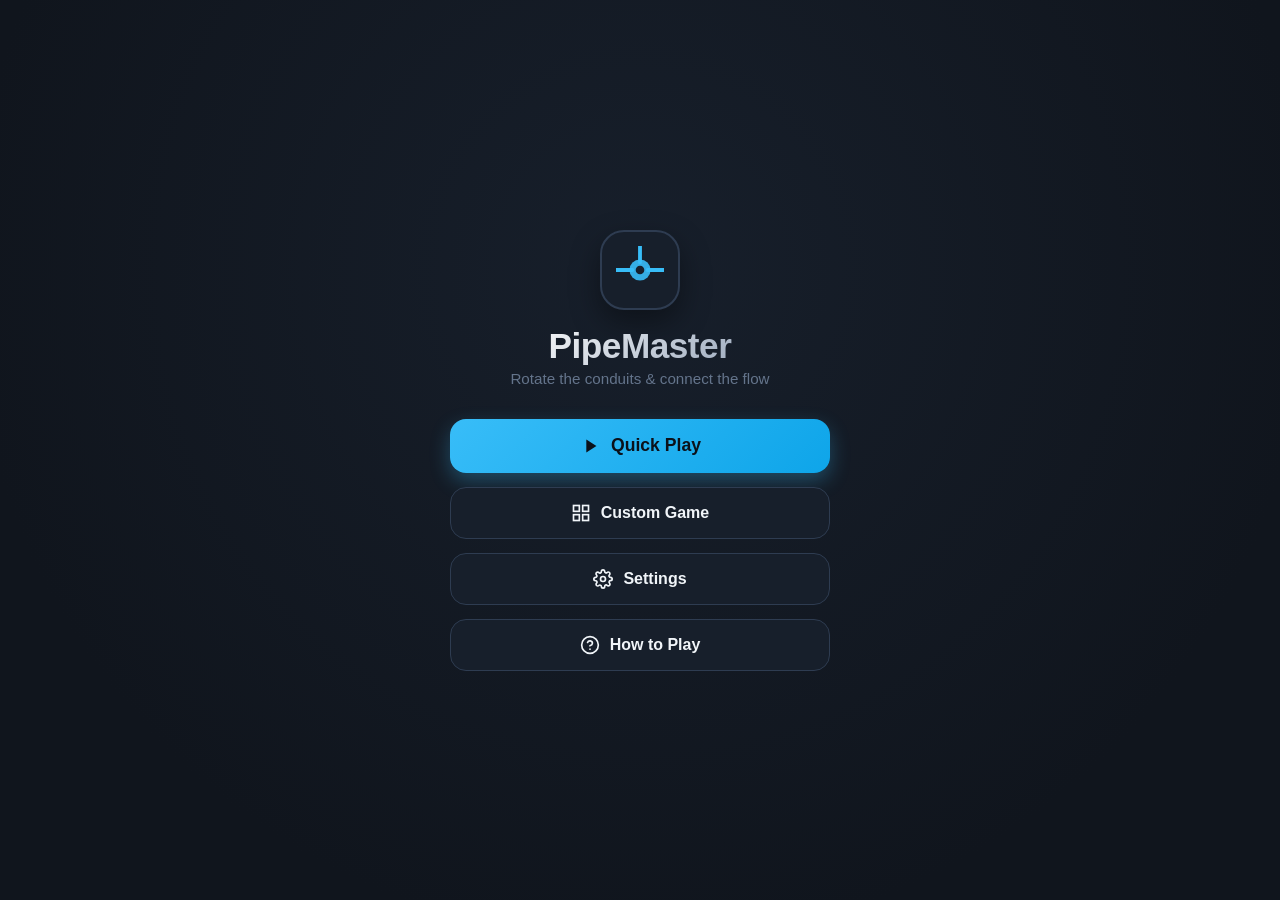
<file: index.html>
<!DOCTYPE html>
<html lang="en">
<head>
    <meta charset="UTF-8">
    <meta name="viewport" content="width=device-width, initial-scale=1.0, maximum-scale=1.0, user-scalable=no, viewport-fit=cover">
    <title>PipeMaster</title>
    <meta name="theme-color" content="#10151d">
    <meta name="apple-mobile-web-app-capable" content="yes">
    <meta name="apple-mobile-web-app-status-bar-style" content="black-translucent">
    <link rel="manifest" href="manifest.json">
    <link rel="stylesheet" href="css/style.css">
</head>
<body class="theme-minimal-dark">

<div id="app-container">

    <!-- ====================================================================
         1. MAIN MENU SCREEN
         ==================================================================== -->
    <div id="screen-menu" class="app-screen active">
        <div class="menu-content">
            <div class="logo-header">
                <div class="logo-icon-wrap">
                    <svg viewBox="0 0 100 100" width="48" height="48">
                        <circle cx="50" cy="50" r="22" fill="currentColor" opacity="0.9"/>
                        <circle cx="50" cy="50" r="9" fill="var(--bg-surface)"/>
                        <path d="M 34 50 L 0 50 M 66 50 L 100 50 M 50 34 L 50 0" stroke="currentColor" stroke-width="8" stroke-linecap="round"/>
                    </svg>
                </div>
                <h1 class="app-title">PipeMaster</h1>
                <p class="app-subtitle">Rotate the conduits & connect the flow</p>
            </div>

            <div class="menu-btn-group">
                <button id="btn-quick-play" class="btn-menu-primary">
                    <svg viewBox="0 0 24 24" width="22" height="22" fill="currentColor">
                        <path d="M8 5v14l11-7z"/>
                    </svg>
                    Quick Play
                </button>

                <button id="btn-custom-play" class="btn-menu-secondary">
                    <svg viewBox="0 0 24 24" width="20" height="20" fill="none" stroke="currentColor" stroke-width="2" stroke-linecap="round">
                        <rect x="3" y="3" width="7" height="7"/>
                        <rect x="14" y="3" width="7" height="7"/>
                        <rect x="14" y="14" width="7" height="7"/>
                        <rect x="3" y="14" width="7" height="7"/>
                    </svg>
                    Custom Game
                </button>

                <button id="btn-menu-settings" class="btn-menu-secondary">
                    <svg viewBox="0 0 24 24" width="20" height="20" fill="none" stroke="currentColor" stroke-width="2" stroke-linecap="round">
                        <circle cx="12" cy="12" r="3"/>
                        <path d="M19.4 15a1.65 1.65 0 0 0 .33 1.82l.06.06a2 2 0 0 1 0 2.83 2 2 0 0 1-2.83 0l-.06-.06a1.65 1.65 0 0 0-1.82-.33 1.65 1.65 0 0 0-1 1.51V21a2 2 0 0 1-2 2 2 2 0 0 1-2-2v-.09A1.65 1.65 0 0 0 9 19.4a1.65 1.65 0 0 0-1.82.33l-.06.06a2 2 0 0 1-2.83 0 2 2 0 0 1 0-2.83l.06-.06a1.65 1.65 0 0 0 .33-1.82 1.65 1.65 0 0 0-1.51-1H3a2 2 0 0 1-2-2 2 2 0 0 1 2-2h.09A1.65 1.65 0 0 0 4.6 9a1.65 1.65 0 0 0-.33-1.82l-.06-.06a2 2 0 0 1 0-2.83 2 2 0 0 1 2.83 0l.06.06a1.65 1.65 0 0 0 1.82.33H9a1.65 1.65 0 0 0 1-1.51V3a2 2 0 0 1 2-2 2 2 0 0 1 2 2v.09a1.65 1.65 0 0 0 1 1.51 1.65 1.65 0 0 0 1.82-.33l.06-.06a2 2 0 0 1 2.83 0 2 2 0 0 1 0 2.83l-.06.06a1.65 1.65 0 0 0-.33 1.82V9a1.65 1.65 0 0 0 1.51 1H21a2 2 0 0 1 2 2 2 2 0 0 1-2 2h-.09a1.65 1.65 0 0 0-1.51 1z"/>
                    </svg>
                    Settings
                </button>

                <button id="btn-how-to-play" class="btn-menu-secondary">
                    <svg viewBox="0 0 24 24" width="20" height="20" fill="none" stroke="currentColor" stroke-width="2" stroke-linecap="round">
                        <circle cx="12" cy="12" r="10"/>
                        <path d="M9.09 9a3 3 0 0 1 5.83 1c0 2-3 3-3 3"/>
                        <line x1="12" y1="17" x2="12.01" y2="17"/>
                    </svg>
                    How to Play
                </button>
            </div>
        </div>
    </div>

    <!-- ====================================================================
         2. IN-GAME SCREEN
         ==================================================================== -->
    <div id="screen-game" class="app-screen">
        <!-- Top Navigation Header -->
        <header class="game-header">
            <div class="header-left">
                <button id="btn-back-menu" class="icon-btn" aria-label="Back">
                    <svg viewBox="0 0 24 24" width="24" height="24" fill="none" stroke="currentColor" stroke-width="2.5" stroke-linecap="round">
                        <path d="M19 12H5M12 19l-7-7 7-7"/>
                    </svg>
                </button>
            </div>

            <div id="level-title" class="header-center">6x6 · Medium</div>

            <div class="header-right">
                <button id="btn-share-top" class="icon-btn" aria-label="Share">
                    <svg viewBox="0 0 24 24" width="20" height="20" fill="none" stroke="currentColor" stroke-width="2" stroke-linecap="round">
                        <circle cx="18" cy="5" r="3"/>
                        <circle cx="6" cy="12" r="3"/>
                        <circle cx="18" cy="19" r="3"/>
                        <line x1="8.59" y1="13.51" x2="15.42" y2="17.49"/>
                        <line x1="15.41" y1="6.51" x2="8.59" y2="10.49"/>
                    </svg>
                </button>
                <button id="btn-game-help" class="icon-btn" aria-label="Help">
                    <svg viewBox="0 0 24 24" width="20" height="20" fill="none" stroke="currentColor" stroke-width="2" stroke-linecap="round">
                        <circle cx="12" cy="12" r="10"/>
                        <path d="M9.09 9a3 3 0 0 1 5.83 1c0 2-3 3-3 3"/>
                        <line x1="12" y1="17" x2="12.01" y2="17"/>
                    </svg>
                </button>
                <button id="btn-game-settings" class="icon-btn" aria-label="Settings">
                    <svg viewBox="0 0 24 24" width="20" height="20" fill="none" stroke="currentColor" stroke-width="2" stroke-linecap="round">
                        <circle cx="12" cy="12" r="3"/>
                        <path d="M19.4 15a1.65 1.65 0 0 0 .33 1.82l.06.06a2 2 0 0 1 0 2.83 2 2 0 0 1-2.83 0l-.06-.06a1.65 1.65 0 0 0-1.82-.33 1.65 1.65 0 0 0-1 1.51V21a2 2 0 0 1-2 2 2 2 0 0 1-2-2v-.09A1.65 1.65 0 0 0 9 19.4a1.65 1.65 0 0 0-1.82.33l-.06.06a2 2 0 0 1-2.83 0 2 2 0 0 1 0-2.83l.06-.06a1.65 1.65 0 0 0 .33-1.82 1.65 1.65 0 0 0-1.51-1H3a2 2 0 0 1-2-2 2 2 0 0 1 2-2h.09A1.65 1.65 0 0 0 4.6 9a1.65 1.65 0 0 0-.33-1.82l-.06-.06a2 2 0 0 1 0-2.83 2 2 0 0 1 2.83 0l.06.06a1.65 1.65 0 0 0 1.82.33H9a1.65 1.65 0 0 0 1-1.51V3a2 2 0 0 1 2-2 2 2 0 0 1 2 2v.09a1.65 1.65 0 0 0 1 1.51 1.65 1.65 0 0 0 1.82-.33l.06-.06a2 2 0 0 1 2.83 0 2 2 0 0 1 0 2.83l-.06.06a1.65 1.65 0 0 0-.33 1.82V9a1.65 1.65 0 0 0 1.51 1H21a2 2 0 0 1 2 2 2 2 0 0 1-2 2h-.09a1.65 1.65 0 0 0-1.51 1z"/>
                    </svg>
                </button>
                <button id="btn-next-level-top" class="icon-btn" aria-label="Skip Level">
                    <svg viewBox="0 0 24 24" width="22" height="22" fill="none" stroke="currentColor" stroke-width="2.5" stroke-linecap="round">
                        <path d="M13 17l5-5-5-5M6 17l5-5-5-5"/>
                    </svg>
                </button>
            </div>
        </header>

        <!-- Big Monospace Timer Display -->
        <div class="timer-container">
            <span id="game-timer" class="timer-display">00:00</span>
        </div>

        <!-- Centered Pipes Grid Board -->
        <div class="board-wrapper">
            <div id="board-container" class="pipes-grid"></div>
        </div>

        <!-- Bottom Controls & Floating Action Button -->
        <div class="game-bottom-bar">
            <!-- Magic Wand / Lightbulb Hint FAB -->
            <button id="btn-hint" class="fab-hint-btn" aria-label="Hint">
                <span id="hint-badge" class="hint-badge-counter">25</span>
                <svg viewBox="0 0 24 24" width="28" height="28" fill="none" stroke="currentColor" stroke-width="2" stroke-linecap="round" stroke-linejoin="round">
                    <path d="M12 2C8.13 2 5 5.13 5 9c0 2.38 1.19 4.47 3 5.74V17c0 .55.45 1 1 1h6c.55 0 1-.45 1-1v-2.26c1.81-1.27 3-3.36 3-5.74 0-3.87-3.13-7-7-7z"/>
                    <path d="M9 21h6M10 17h4"/>
                </svg>
            </button>

            <!-- Secondary Toolbar -->
            <div class="game-sub-toolbar">
                <button id="btn-undo" class="btn-tool">
                    <svg viewBox="0 0 24 24" width="16" height="16" fill="none" stroke="currentColor" stroke-width="2.5" stroke-linecap="round">
                        <path d="M3 7v6h6"/>
                        <path d="M21 17a9 9 0 0 0-9-9 9 9 0 0 0-6 2.3L3 13"/>
                    </svg>
                    Undo
                </button>
                <button id="btn-restart" class="btn-tool">
                    <svg viewBox="0 0 24 24" width="16" height="16" fill="none" stroke="currentColor" stroke-width="2.5" stroke-linecap="round">
                        <path d="M21.5 2v6h-6M21.34 15.57a10 10 0 1 1-.57-8.38l5.67-5.67"/>
                    </svg>
                    Restart
                </button>
                <button id="btn-share-bottom" class="btn-tool">
                    <svg viewBox="0 0 24 24" width="16" height="16" fill="none" stroke="currentColor" stroke-width="2" stroke-linecap="round">
                        <circle cx="18" cy="5" r="3"/>
                        <circle cx="6" cy="12" r="3"/>
                        <circle cx="18" cy="19" r="3"/>
                        <line x1="8.59" y1="13.51" x2="15.42" y2="17.49"/>
                        <line x1="15.41" y1="6.51" x2="8.59" y2="10.49"/>
                    </svg>
                    Share
                </button>
                <button id="btn-mute" class="btn-tool">
                    <svg viewBox="0 0 24 24" width="16" height="16" fill="none" stroke="currentColor" stroke-width="2" stroke-linecap="round">
                        <polygon points="11 5 6 9 2 9 2 15 6 15 11 19 11 5"/>
                        <path d="M19.07 4.93a10 10 0 0 1 0 14.14M15.54 8.46a5 5 0 0 1 0 7.07"/>
                    </svg>
                    Sound
                </button>
            </div>
        </div>
    </div>

    <!-- ====================================================================
         3. CUSTOM GAME MODAL
         ==================================================================== -->
    <div id="modal-custom" class="modal-overlay">
        <div class="modal-dialog">
            <div class="modal-header">
                <h2 class="modal-title">Custom Game</h2>
                <button class="icon-btn btn-close-modal">✕</button>
            </div>
            <div class="modal-body">
                <div class="form-group">
                    <div class="form-label">
                        <span>Rows</span>
                        <span id="custom-rows-val">6</span>
                    </div>
                    <input id="custom-rows" class="range-slider" type="range" min="3" max="12" value="6">
                </div>

                <div class="form-group">
                    <div class="form-label">
                        <span>Columns</span>
                        <span id="custom-cols-val">6</span>
                    </div>
                    <input id="custom-cols" class="range-slider" type="range" min="3" max="12" value="6">
                </div>

                <div class="form-group">
                    <label class="form-label">Difficulty</label>
                    <select id="custom-diff" class="form-select">
                        <option value="easy">Easy (Relaxed Curves)</option>
                        <option value="medium" selected>Medium (Standard Network)</option>
                        <option value="hard">Hard (Dense Loops & Tees)</option>
                        <option value="master">Master (Complex Intersections)</option>
                    </select>
                </div>

                <div class="toggle-switch-wrap">
                    <div class="toggle-label-desc">
                        <span class="form-label">Color-Coded Portals 🌀</span>
                        <span class="toggle-subtext">Water teleports between paired colored portals</span>
                    </div>
                    <label class="switch">
                        <input id="custom-portals" type="checkbox">
                        <span class="slider"></span>
                    </label>
                </div>

                <button id="btn-start-custom" class="btn-menu-primary" style="margin-top: 10px;">
                    Start Game
                </button>
            </div>
        </div>
    </div>

    <!-- ====================================================================
         4. SETTINGS MODAL
         ==================================================================== -->
    <div id="modal-settings" class="modal-overlay">
        <div class="modal-dialog">
            <div class="modal-header">
                <h2 class="modal-title">Settings</h2>
                <button class="icon-btn btn-close-modal">✕</button>
            </div>
            <div class="modal-body">
                <div class="form-group">
                    <label class="form-label">Default Difficulty</label>
                    <select id="setting-difficulty" class="form-select">
                        <option value="easy">Easy</option>
                        <option value="medium">Medium</option>
                        <option value="hard">Hard</option>
                        <option value="master">Master</option>
                    </select>
                </div>

                <div class="form-group">
                    <label class="form-label">Default Grid Size</label>
                    <select id="setting-size" class="form-select">
                        <option value="4">4 x 4 (Quick)</option>
                        <option value="5">5 x 5</option>
                        <option value="6">6 x 6 (Standard)</option>
                        <option value="7">7 x 7</option>
                        <option value="8">8 x 8 (Challenging)</option>
                        <option value="10">10 x 10 (Expert)</option>
                        <option value="12">12 x 12 (Master)</option>
                    </select>
                </div>

                <div class="toggle-switch-wrap">
                    <div class="toggle-label-desc">
                        <span class="form-label">Color-Coded Portals (Flow Over)</span>
                        <span class="toggle-subtext">Enable portal pair teleportation</span>
                    </div>
                    <label class="switch">
                        <input id="setting-portals" type="checkbox">
                        <span class="slider"></span>
                    </label>
                </div>

                <div class="form-group">
                    <label class="form-label">Visual Theme</label>
                    <select id="setting-theme" class="form-select">
                        <option value="minimal-dark">Minimal Dark (Default)</option>
                        <option value="cyber-neon">Cyber Neon Conduit</option>
                        <option value="blueprint">Architect Blueprint</option>
                        <option value="zen-slate">Zen Garden Slate</option>
                    </select>
                </div>

                <div class="toggle-switch-wrap">
                    <div class="toggle-label-desc">
                        <span class="form-label">Sound Effects</span>
                        <span class="toggle-subtext">Mechanical clicks & water surges</span>
                    </div>
                    <label class="switch">
                        <input id="setting-sound" type="checkbox" checked>
                        <span class="slider"></span>
                    </label>
                </div>

                <div class="toggle-switch-wrap">
                    <div class="toggle-label-desc">
                        <span class="form-label">Haptic Vibration</span>
                        <span class="toggle-subtext">Tactile feedback on tile rotation</span>
                    </div>
                    <label class="switch">
                        <input id="setting-haptics" type="checkbox" checked>
                        <span class="slider"></span>
                    </label>
                </div>
            </div>
        </div>
    </div>

    <!-- ====================================================================
         5. LEVEL WON MODAL
         ==================================================================== -->
    <div id="modal-win" class="modal-overlay">
        <div class="modal-dialog win-card">
            <h2 class="modal-title" style="font-size: 1.5rem;">Level Cleared! 🎉</h2>
            <div id="win-stars" class="win-stars">★★★</div>

            <div class="win-stats-grid">
                <div class="win-stat-box">
                    <span id="win-time" class="win-stat-val">00:24</span>
                    <span class="win-stat-lbl">Time</span>
                </div>
                <div class="win-stat-box">
                    <span id="win-hints" class="win-stat-val">0</span>
                    <span class="win-stat-lbl">Hints</span>
                </div>
                <div class="win-stat-box">
                    <span id="win-moves" class="win-stat-val">18</span>
                    <span class="win-stat-lbl">Moves</span>
                </div>
            </div>

            <div style="display: flex; flex-direction: column; gap: 10px;">
                <button id="btn-win-next" class="btn-menu-primary">
                    Next Level →
                </button>
                <div style="display: flex; gap: 10px;">
                    <button id="btn-win-share" class="btn-menu-secondary" style="flex: 1;">
                        Share Score
                    </button>
                    <button id="btn-win-restart" class="btn-menu-secondary" style="flex: 1;">
                        Replay
                    </button>
                </div>
                <button id="btn-win-menu" class="btn-menu-secondary">
                    Main Menu
                </button>
            </div>
        </div>
    </div>

    <!-- ====================================================================
         6. HOW TO PLAY / TUTORIAL MODAL
         ==================================================================== -->
    <div id="modal-help" class="modal-overlay">
        <div class="modal-dialog">
            <div class="modal-header">
                <h2 class="modal-title">How to Play</h2>
                <button class="icon-btn btn-close-modal">✕</button>
            </div>
            <div class="modal-body" style="font-size: 0.92rem; line-height: 1.5; color: var(--text-secondary);">
                <p>💧 <strong>Goal:</strong> Rotate the conduits until every pipe connects back to the central source hub and liquid flows everywhere.</p>
                <p>🔄 <strong>Rotate:</strong> Tap any tile to rotate 90° clockwise. Right-click or long-press rotates counter-clockwise.</p>
                <p>💡 <strong>Lightbulb Hint:</strong> Tap the wand/lightbulb button to solve and lock a tricky conduit in place.</p>
                <p>🌀 <strong>Color-Coded Portals:</strong> When portals are active, water entering Portal A teleports and flows out of its matching Portal A on another part of the board!</p>
            </div>
        </div>
    </div>

    <div id="toast-notice" class="toast-notice"></div>

</div>

<!-- Application Scripts -->
<script src="js/engine.js"></script>
<script src="js/audio.js"></script>
<script src="js/render.js"></script>
<script src="js/app.js"></script>
<script>
    if ('serviceWorker' in navigator) {
        navigator.serviceWorker.register('sw.js').catch(() => {});
    }
</script>
</body>
</html>
</file>
<file: css/style.css>
/* ==========================================================================
   PipeMaster Mobile-First Stylesheet
   Minimalist Dark Slate with Transparent Grid, Portals & Neon Glow
   ========================================================================== */

:root {
    --bg-primary: #10151d;
    --bg-surface: #171f2b;
    --bg-card: #1f2a3a;
    --text-primary: #f1f5f9;
    --text-secondary: #94a3b8;
    --text-muted: #64748b;
    --accent-color: #38bdf8;
    --accent-hover: #0ea5e9;
    --source-hub-color: #c4b5fd;
    --pipe-stroke: #8694a6;
    --pipe-fill: transparent;
    --pipe-flow-stroke: #38bdf8;
    --pipe-flow-glow: rgba(56, 189, 248, 0.55);
    --grid-border: rgba(255, 255, 255, 0.07);
    --grid-cell-bg: rgba(255, 255, 255, 0.025);
    --border-color: #2e3c51;
    --danger-color: #f43f5e;
    --lightbulb-gold: #facc15;
    --font-stack: -apple-system, BlinkMacSystemFont, "Segoe UI", Roboto, "Helvetica Neue", Arial, sans-serif;
    --font-mono: "SF Mono", "Roboto Mono", Consolas, Menlo, monospace;
}

/* Theme Variations */
body.theme-cyber-neon {
    --bg-primary: #090a0f;
    --bg-surface: #11131f;
    --bg-card: #1a1d2e;
    --text-primary: #00f0ff;
    --text-secondary: #b8c1ec;
    --pipe-stroke: #475569;
    --pipe-flow-stroke: #00f0ff;
    --pipe-flow-glow: rgba(0, 240, 255, 0.65);
    --source-hub-color: #f72585;
    --accent-color: #00f0ff;
    --grid-border: rgba(0, 240, 255, 0.08);
    --grid-cell-bg: rgba(0, 240, 255, 0.015);
}

body.theme-blueprint {
    --bg-primary: #0a192f;
    --bg-surface: #112240;
    --bg-card: #1d3356;
    --text-primary: #e6f1ff;
    --text-secondary: #8892b0;
    --pipe-stroke: #4c668c;
    --pipe-flow-stroke: #64ffda;
    --pipe-flow-glow: rgba(100, 255, 218, 0.55);
    --source-hub-color: #ffd166;
    --accent-color: #64ffda;
    --grid-border: rgba(100, 255, 218, 0.09);
    --grid-cell-bg: rgba(100, 255, 218, 0.02);
}

body.theme-zen-slate {
    --bg-primary: #181a1b;
    --bg-surface: #222527;
    --bg-card: #2c3033;
    --text-primary: #e2e8f0;
    --text-secondary: #94a3b8;
    --pipe-stroke: #78716c;
    --pipe-flow-stroke: #10b981;
    --pipe-flow-glow: rgba(16, 185, 129, 0.55);
    --source-hub-color: #f59e0b;
    --accent-color: #10b981;
    --grid-border: rgba(16, 185, 129, 0.08);
    --grid-cell-bg: rgba(16, 185, 129, 0.02);
}

* {
    box-sizing: border-box;
    margin: 0;
    padding: 0;
    -webkit-tap-highlight-color: transparent;
}

html, body {
    width: 100%;
    height: 100%;
    min-height: 100vh;
    min-height: 100dvh;
    background-color: var(--bg-primary);
    color: var(--text-primary);
    font-family: var(--font-stack);
    overflow: hidden;
    user-select: none;
    -webkit-user-select: none;
    touch-action: manipulation;
}

#app-container {
    width: 100%;
    height: 100%;
    position: relative;
    display: flex;
    flex-direction: column;
}

.app-screen {
    position: absolute;
    top: 0;
    left: 0;
    width: 100%;
    height: 100%;
    display: flex;
    flex-direction: column;
    opacity: 0;
    pointer-events: none;
    transform: scale(0.98);
    transition: opacity 0.25s ease, transform 0.25s ease;
    z-index: 1;
}

.app-screen.active {
    opacity: 1;
    pointer-events: auto;
    transform: scale(1);
    z-index: 10;
}

/* ==========================================================================
   1. MAIN MENU SCREEN
   ========================================================================== */

#screen-menu {
    justify-content: center;
    align-items: center;
    padding: 24px;
    background: radial-gradient(circle at 50% 30%, var(--bg-surface) 0%, var(--bg-primary) 75%);
}

.menu-content {
    width: 100%;
    max-width: 380px;
    display: flex;
    flex-direction: column;
    align-items: center;
    gap: 32px;
}

.logo-header {
    text-align: center;
}

.logo-icon-wrap {
    width: 80px;
    height: 80px;
    margin: 0 auto 16px auto;
    background: var(--bg-surface);
    border: 2px solid var(--border-color);
    border-radius: 24px;
    display: flex;
    justify-content: center;
    align-items: center;
    box-shadow: 0 12px 30px rgba(0, 0, 0, 0.4);
    color: var(--accent-color);
    animation: floatIcon 3s ease-in-out infinite alternate;
}

@keyframes floatIcon {
    0% { transform: translateY(0px) rotate(0deg); }
    100% { transform: translateY(-6px) rotate(4deg); }
}

.app-title {
    font-size: 2.2rem;
    font-weight: 800;
    letter-spacing: -0.5px;
    background: linear-gradient(135deg, #ffffff 0%, var(--text-secondary) 100%);
    -webkit-background-clip: text;
    -webkit-text-fill-color: transparent;
}

.app-subtitle {
    font-size: 0.95rem;
    color: var(--text-muted);
    margin-top: 4px;
}

.menu-btn-group {
    width: 100%;
    display: flex;
    flex-direction: column;
    gap: 14px;
}

.btn-menu-primary {
    width: 100%;
    padding: 16px 20px;
    background: linear-gradient(135deg, var(--accent-color) 0%, var(--accent-hover) 100%);
    color: #0b111a;
    font-size: 1.1rem;
    font-weight: 700;
    border: none;
    border-radius: 16px;
    cursor: pointer;
    display: flex;
    align-items: center;
    justify-content: center;
    gap: 10px;
    box-shadow: 0 8px 20px rgba(56, 189, 248, 0.3);
    transition: transform 0.15s ease, filter 0.15s ease;
}

.btn-menu-primary:active {
    transform: scale(0.97);
    filter: brightness(0.9);
}

.btn-menu-secondary {
    width: 100%;
    padding: 15px 20px;
    background: var(--bg-surface);
    color: var(--text-primary);
    font-size: 1rem;
    font-weight: 600;
    border: 1px solid var(--border-color);
    border-radius: 16px;
    cursor: pointer;
    display: flex;
    align-items: center;
    justify-content: center;
    gap: 10px;
    transition: transform 0.15s ease, background 0.15s ease;
}

.btn-menu-secondary:active {
    transform: scale(0.97);
    background: var(--bg-card);
}

/* ==========================================================================
   2. GAME SCREEN & HEADER (Clean Single-Line Layout)
   ========================================================================== */

#screen-game {
    display: flex;
    flex-direction: column;
    justify-content: space-between;
    height: 100%;
    padding: env(safe-area-inset-top, 14px) 14px env(safe-area-inset-bottom, 16px) 14px;
}

.game-header {
    display: flex;
    align-items: center;
    justify-content: space-between;
    min-height: 48px;
    width: 100%;
    gap: 6px;
}

.header-left {
    display: flex;
    align-items: center;
    flex-shrink: 0;
}

.header-center {
    flex: 1;
    text-align: center;
    font-size: 1.05rem;
    font-weight: 700;
    color: var(--text-primary);
    letter-spacing: -0.2px;
    white-space: nowrap;
    overflow: hidden;
    text-overflow: ellipsis;
    padding: 0 4px;
}

.header-right {
    display: flex;
    align-items: center;
    gap: 4px;
    flex-shrink: 0;
}

.icon-btn {
    background: transparent;
    border: none;
    color: var(--text-secondary);
    width: 38px;
    height: 38px;
    border-radius: 50%;
    display: flex;
    align-items: center;
    justify-content: center;
    cursor: pointer;
    transition: color 0.15s ease, background 0.15s ease;
}

.icon-btn:active {
    background: var(--bg-surface);
    color: var(--text-primary);
}

/* Big Monospace Timer */
.timer-container {
    text-align: center;
    margin: 4px 0 8px 0;
}

.timer-display {
    font-family: var(--font-mono);
    font-size: 2.2rem;
    font-weight: 700;
    color: var(--text-primary);
    letter-spacing: 1px;
}

/* ==========================================================================
   3. BOARD, TRANSPARENT GRID & COLOR-CODED PORTALS
   ========================================================================== */

.board-wrapper {
    flex: 1;
    display: flex;
    justify-content: center;
    align-items: center;
    width: 100%;
    max-height: calc(100vh - 210px);
    max-height: calc(100dvh - 210px);
    overflow: hidden;
}

.pipes-grid {
    display: grid;
    gap: 3px;
    padding: 4px;
    width: 100%;
    max-width: min(90vw, 480px);
    aspect-ratio: var(--grid-cols) / var(--grid-rows);
    max-height: 100%;
    margin: auto;
    position: relative;
    border-radius: 14px;
    background: rgba(16, 21, 29, 0.65);
    border: 1px solid var(--grid-border);
    box-shadow: inset 0 0 20px rgba(0, 0, 0, 0.4);
}

.pipe-tile {
    position: relative;
    width: 100%;
    height: 100%;
    display: flex;
    justify-content: center;
    align-items: center;
    cursor: pointer;
    background: var(--grid-cell-bg);
    border: 1px solid var(--grid-border);
    border-radius: 6px;
    transition: background 0.15s ease, border-color 0.15s ease;
    overflow: visible;
}

.pipe-tile:active {
    background: rgba(255, 255, 255, 0.06);
    border-color: rgba(255, 255, 255, 0.16);
}

/* Color-Coded Portal Tiles */
.pipe-tile.is-portal {
    background: rgba(255, 255, 255, 0.03);
    border-color: var(--portal-color);
    box-shadow: inset 0 0 10px var(--portal-glow);
}

.portal-badge {
    position: absolute;
    bottom: 3px;
    right: 3px;
    width: 17px;
    height: 17px;
    border-radius: 50%;
    background: var(--bg-card);
    border: 1.5px solid currentColor;
    font-size: 0.68rem;
    font-weight: 800;
    display: flex;
    align-items: center;
    justify-content: center;
    z-index: 6;
    pointer-events: none;
    animation: portalPulse 2.5s infinite ease-in-out;
}

@keyframes portalPulse {
    0%, 100% { transform: scale(1); filter: brightness(1); }
    50% { transform: scale(1.15); filter: brightness(1.5); }
}

.pipe-tile.is-portal.is-flowing .portal-badge {
    animation: portalSurge 1.2s infinite alternate;
}

@keyframes portalSurge {
    0% { transform: scale(1); filter: brightness(1.2); }
    100% { transform: scale(1.25); filter: brightness(2) drop-shadow(0 0 8px var(--portal-color)); }
}

/* SVG Vector Conduits */
.pipe-svg {
    width: 100%;
    height: 100%;
    transform-origin: center center;
    transition: transform 0.24s cubic-bezier(0.25, 1, 0.5, 1.25);
    overflow: visible;
}

.pipe-line {
    fill: none;
    stroke: var(--pipe-stroke);
    stroke-width: 3.8;
    stroke-linecap: round;
    stroke-linejoin: round;
    transition: stroke 0.2s ease, filter 0.2s ease;
}

.pipe-tile.is-flowing .pipe-line {
    stroke: var(--pipe-flow-stroke);
    filter: drop-shadow(0 0 5px var(--pipe-flow-glow));
}

.pipe-source-hub {
    fill: var(--source-hub-color);
    transition: fill 0.2s ease;
}

.pipe-source-core {
    fill: var(--bg-primary);
}

.pipe-bulb-outer {
    fill: none;
    stroke: var(--pipe-stroke);
    stroke-width: 3.8;
    transition: stroke 0.2s ease;
}

.pipe-bulb-inner {
    fill: var(--bg-primary);
}

.pipe-tile.is-flowing .pipe-bulb-outer {
    stroke: var(--pipe-flow-stroke);
    filter: drop-shadow(0 0 5px var(--pipe-flow-glow));
}

/* ==========================================================================
   4. LIGHTBULB HINT BADGE & BUTTONS
   ========================================================================== */

.tile-hint-badge {
    position: absolute;
    top: 3px;
    right: 3px;
    width: 16px;
    height: 16px;
    color: var(--lightbulb-gold);
    background: rgba(250, 204, 21, 0.15);
    border: 1px solid rgba(250, 204, 21, 0.4);
    border-radius: 50%;
    display: flex;
    justify-content: center;
    align-items: center;
    opacity: 0;
    transform: scale(0.5);
    transition: opacity 0.25s ease, transform 0.25s cubic-bezier(0.2, 0.9, 0.3, 1.2);
    pointer-events: none;
    box-shadow: 0 0 8px rgba(250, 204, 21, 0.5);
    z-index: 7;
}

.pipe-tile.is-locked .tile-hint-badge {
    opacity: 1;
    transform: scale(1);
}

@keyframes hintPulse {
    0% { transform: scale(1); filter: brightness(1); }
    50% { transform: scale(1.18); filter: brightness(2) drop-shadow(0 0 12px var(--lightbulb-gold)); }
    100% { transform: scale(1); filter: brightness(1); }
}

.hint-glow-effect {
    animation: hintPulse 0.8s ease-out;
}

@keyframes shakeX {
    0%, 100% { transform: translateX(0); }
    20%, 60% { transform: translateX(-6px); }
    40%, 80% { transform: translateX(6px); }
}

.shake-error {
    animation: shakeX 0.35s ease-in-out;
}

/* ==========================================================================
   5. BOTTOM CONTROLS & FAB
   ========================================================================== */

.game-bottom-bar {
    display: flex;
    flex-direction: column;
    align-items: center;
    gap: 10px;
    width: 100%;
}

.fab-hint-btn {
    position: relative;
    width: 68px;
    height: 58px;
    background: var(--bg-surface);
    border: 1px solid var(--border-color);
    border-radius: 18px;
    display: flex;
    justify-content: center;
    align-items: center;
    color: var(--text-primary);
    cursor: pointer;
    box-shadow: 0 8px 24px rgba(0, 0, 0, 0.4);
    transition: transform 0.15s ease, background 0.15s ease, opacity 0.2s ease;
}

.fab-hint-btn:active {
    transform: scale(0.92);
    background: var(--bg-card);
}

.fab-hint-btn.disabled {
    opacity: 0.5;
}

.hint-badge-counter {
    position: absolute;
    top: -8px;
    right: -8px;
    background: #253346;
    border: 1px solid #3e4f68;
    color: #ffffff;
    font-size: 0.78rem;
    font-weight: 700;
    padding: 2px 7px;
    border-radius: 10px;
}

.game-sub-toolbar {
    display: flex;
    justify-content: center;
    gap: 16px;
    width: 100%;
}

.btn-tool {
    background: transparent;
    border: none;
    color: var(--text-muted);
    font-size: 0.85rem;
    font-weight: 600;
    display: flex;
    align-items: center;
    gap: 6px;
    padding: 7px 12px;
    border-radius: 12px;
    cursor: pointer;
}

.btn-tool:active {
    background: var(--bg-surface);
    color: var(--text-primary);
}

/* ==========================================================================
   6. MODALS & TOAST NOTIFICATION
   ========================================================================== */

.modal-overlay {
    position: fixed;
    top: 0;
    left: 0;
    width: 100%;
    height: 100%;
    background: rgba(8, 12, 18, 0.75);
    backdrop-filter: blur(8px);
    -webkit-backdrop-filter: blur(8px);
    display: flex;
    justify-content: center;
    align-items: center;
    padding: 20px;
    opacity: 0;
    pointer-events: none;
    transition: opacity 0.25s ease;
    z-index: 100;
}

.modal-overlay.active {
    opacity: 1;
    pointer-events: auto;
}

.modal-dialog {
    width: 100%;
    max-width: 400px;
    background: var(--bg-surface);
    border: 1px solid var(--border-color);
    border-radius: 24px;
    padding: 24px;
    box-shadow: 0 20px 40px rgba(0, 0, 0, 0.6);
    transform: scale(0.92);
    transition: transform 0.25s cubic-bezier(0.2, 0.9, 0.3, 1.2);
}

.modal-overlay.active .modal-dialog {
    transform: scale(1);
}

.modal-header {
    display: flex;
    justify-content: space-between;
    align-items: center;
    margin-bottom: 20px;
}

.modal-title {
    font-size: 1.3rem;
    font-weight: 700;
    color: var(--text-primary);
}

.modal-body {
    display: flex;
    flex-direction: column;
    gap: 18px;
}

.form-group {
    display: flex;
    flex-direction: column;
    gap: 8px;
}

.form-label {
    font-size: 0.9rem;
    font-weight: 600;
    color: var(--text-secondary);
    display: flex;
    justify-content: space-between;
}

.form-select, .form-input {
    width: 100%;
    padding: 12px 14px;
    background: var(--bg-card);
    border: 1px solid var(--border-color);
    border-radius: 12px;
    color: var(--text-primary);
    font-size: 0.95rem;
    outline: none;
}

.range-slider-wrap {
    display: flex;
    align-items: center;
    gap: 12px;
}

.range-slider {
    flex: 1;
    accent-color: var(--accent-color);
    height: 6px;
    border-radius: 3px;
}

.toggle-switch-wrap {
    display: flex;
    align-items: center;
    justify-content: space-between;
    padding: 4px 0;
}

.toggle-label-desc {
    display: flex;
    flex-direction: column;
    gap: 2px;
}

.toggle-subtext {
    font-size: 0.78rem;
    color: var(--text-muted);
}

.switch {
    position: relative;
    display: inline-block;
    width: 48px;
    height: 28px;
}

.switch input {
    opacity: 0;
    width: 0;
    height: 0;
}

.slider {
    position: absolute;
    cursor: pointer;
    top: 0; left: 0; right: 0; bottom: 0;
    background-color: #334155;
    transition: .3s;
    border-radius: 34px;
}

.slider:before {
    position: absolute;
    content: "";
    height: 20px;
    width: 20px;
    left: 4px;
    bottom: 4px;
    background-color: white;
    transition: .3s;
    border-radius: 50%;
}

input:checked + .slider {
    background-color: var(--accent-color);
}

input:checked + .slider:before {
    transform: translateX(20px);
}

/* Win Modal */
.win-card {
    text-align: center;
}

.win-stars {
    font-size: 2.2rem;
    color: var(--lightbulb-gold);
    letter-spacing: 6px;
    margin: 12px 0;
}

.win-stats-grid {
    display: grid;
    grid-template-columns: repeat(3, 1fr);
    gap: 12px;
    margin: 20px 0;
    background: var(--bg-card);
    padding: 16px;
    border-radius: 16px;
}

.win-stat-box {
    display: flex;
    flex-direction: column;
    align-items: center;
    gap: 4px;
}

.win-stat-val {
    font-size: 1.25rem;
    font-weight: 700;
    color: var(--text-primary);
    font-family: var(--font-mono);
}

.win-stat-lbl {
    font-size: 0.75rem;
    color: var(--text-muted);
    text-transform: uppercase;
}

/* Toast Feedback */
.toast-notice {
    position: fixed;
    bottom: 24px;
    left: 50%;
    transform: translateX(-50%) translateY(30px);
    background: #1e293b;
    border: 1px solid var(--border-color);
    color: #ffffff;
    font-size: 0.9rem;
    font-weight: 600;
    padding: 10px 20px;
    border-radius: 20px;
    box-shadow: 0 10px 25px rgba(0,0,0,0.5);
    opacity: 0;
    pointer-events: none;
    transition: opacity 0.25s ease, transform 0.25s cubic-bezier(0.2, 0.9, 0.3, 1.2);
    z-index: 200;
    white-space: nowrap;
}

.toast-notice.show {
    opacity: 1;
    transform: translateX(-50%) translateY(0);
}
</file>
